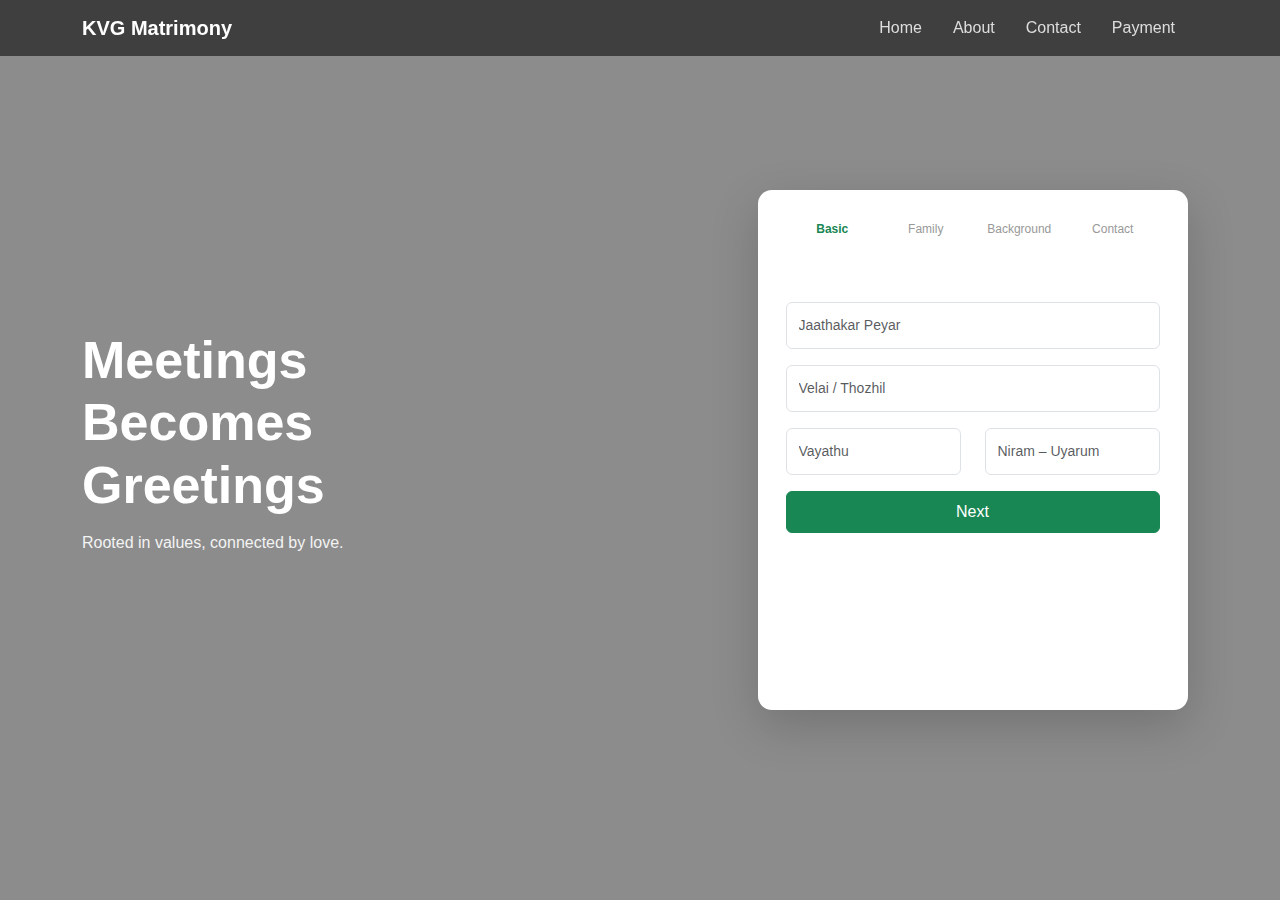
<file: matri.html>
<!DOCTYPE html>
<html lang="en">
<head>
  <meta charset="UTF-8">
  <title>Matrimony Landing Page</title>

  <!-- Bootstrap -->
  <link href="https://cdn.jsdelivr.net/npm/bootstrap@5.3.2/dist/css/bootstrap.min.css" rel="stylesheet">

  <!-- Custom CSS -->
  <style>
    body {
      margin: 0;
      font-family: "Segoe UI", sans-serif;
    }

    /* NAVBAR */
    .navbar {
      background: rgba(0, 0, 0, 0.55);
      backdrop-filter: blur(6px);
    }

    .navbar-brand {
      font-weight: 600;
      color: #fff !important;
    }

    .nav-link {
      color: #ddd !important;
      margin-right: 15px;
    }

    .nav-link:hover {
      color: #fff !important;
    }

    /* HERO SECTION */
    .hero {
      background: url("https://images.unsplash.com/photo-1506744038136-46273834b3fb") center/cover no-repeat;
      height: 100vh;
      position: relative;
      color: white;
    }

    .hero::before {
      content: "";
      position: absolute;
      inset: 0;
      background: rgba(0,0,0,0.45);
    }

    .hero-content {
      position: relative;
      z-index: 2;
    }

    .hero-title {
      font-size: 52px;
      font-weight: 600;
      line-height: 1.2;
    }

    .hero-sub {
      margin-top: 15px;
      font-size: 16px;
      opacity: 0.9;
    }

    /* FORM BOX */
    .form-box {
      background: #fff;
      width: 430px;
      min-height: 520px;
      padding: 30px 28px;
      border-radius: 14px;
    }

    .form-title {
      font-weight: 600;
      margin-bottom: 20px;
    }

    .form-control {
      padding: 12px;
      font-size: 14px;
    }

    .form-step {
      display: none;
    }

    .form-step.active {
      display: block;
    }

    .step-indicator {
      display: flex;
      justify-content: space-between;
      margin-bottom: 25px;
    }

    .step-indicator div {
      flex: 1;
      text-align: center;
      font-size: 12px;
      color: #999;
    }

    .step-indicator .active {
      color: #198754;
      font-weight: 600;
    }

    @media (max-width: 992px) {
      .hero {
        height: auto;
        padding: 80px 0;
      }

      .form-box {
        width: 100%;
      }
    }
  </style>
</head>
<body>

<!-- NAVBAR -->
<nav class="navbar navbar-expand-lg fixed-top">
  <div class="container">
    <a class="navbar-brand" href="#">KVG Matrimony</a>

    <button class="navbar-toggler bg-light" type="button" data-bs-toggle="collapse" data-bs-target="#navMenu">
      <span class="navbar-toggler-icon"></span>
    </button>

    <div class="collapse navbar-collapse" id="navMenu">
      <ul class="navbar-nav ms-auto">
        <li class="nav-item"><a class="nav-link" href="#">Home</a></li>
        <li class="nav-item"><a class="nav-link" href="#">About</a></li>
        <li class="nav-item"><a class="nav-link" href="#">Contact</a></li>
        <li class="nav-item"><a class="nav-link" href="#">Payment</a></li>
      </ul>
    </div>
  </div>
</nav>

<!-- HERO -->
<section class="hero d-flex align-items-center">
  <div class="container hero-content">
    <div class="row align-items-center">

      <!-- LEFT TEXT -->
      <div class="col-lg-7 mb-5 mb-lg-0">
        <h1 class="hero-title">
          Meetings<br>
          Becomes<br>
          Greetings
        </h1>
        <p class="hero-sub">
          Rooted in values, connected by love.
        </p>
      </div>

      <!-- RIGHT FORM -->
      <div class="col-lg-5 d-flex justify-content-center">
        <div class="form-box shadow-lg">

          <!-- STEPS HEADER -->
          <div class="step-indicator">
            <div class="active">Basic</div>
            <div>Family</div>
            <div>Background</div>
            <div>Contact</div>
          </div>

          <!-- STEP 1 -->
          <div class="form-step active">
            <h6 class="form-title">Personal Details</h6>

            <input class="form-control mb-3" placeholder="Jaathakar Peyar">
            <input class="form-control mb-3" placeholder="Velai / Thozhil">

            <div class="row">
              <div class="col-6">
                <input class="form-control mb-3" placeholder="Vayathu">
              </div>
              <div class="col-6">
                <input class="form-control mb-3" placeholder="Niram – Uyarum">
              </div>
            </div>

            <button class="btn btn-success w-100 py-2" onclick="nextStep()">Next</button>
          </div>

          <!-- STEP 2 -->
          <div class="form-step">
            <h6 class="form-title">Family Details</h6>

            <input class="form-control mb-3" placeholder="Thanthai Peyar / Thozhil">
            <input class="form-control mb-3" placeholder="Thaayar Peyar">
            <input class="form-control mb-3" placeholder="Udanpirappu Vivaram">

            <div class="d-flex gap-2">
              <button class="btn btn-outline-secondary w-50" onclick="prevStep()">Back</button>
              <button class="btn btn-success w-50" onclick="nextStep()">Next</button>
            </div>
          </div>

          <!-- STEP 3 -->
          <div class="form-step">
            <h6 class="form-title">Background & Income</h6>

            <input class="form-control mb-3" placeholder="Jaathi / Kulam">
            <input class="form-control mb-3" placeholder="Kula Deivam & Oor">
            <input class="form-control mb-3" placeholder="Maatha Varumanam">
            <input class="form-control mb-3" placeholder="Idara Varumanam">

            <div class="d-flex gap-2">
              <button class="btn btn-outline-secondary w-50" onclick="prevStep()">Back</button>
              <button class="btn btn-success w-50" onclick="nextStep()">Next</button>
            </div>
          </div>

          <!-- STEP 4 -->
          <div class="form-step">
            <h6 class="form-title">Contact & Expectations</h6>

            <textarea class="form-control mb-3" placeholder="Ethirpaarppu"></textarea>
            <input class="form-control mb-3" placeholder="Address with Pincode">
            <input class="form-control mb-3" placeholder="Mobile Number">

            <div class="d-flex gap-2">
              <button class="btn btn-outline-secondary w-50" onclick="prevStep()">Back</button>
              <button class="btn btn-primary w-50">Submit</button>
            </div>
          </div>

        </div>
      </div>

    </div>
  </div>
</section>

<!-- JS -->
<script>
  let currentStep = 0;
  const steps = document.querySelectorAll(".form-step");
  const indicators = document.querySelectorAll(".step-indicator div");

  function showStep(step) {
    steps.forEach((s, i) => s.classList.toggle("active", i === step));
    indicators.forEach((d, i) => d.classList.toggle("active", i === step));
  }

  function nextStep() {
    if (currentStep < steps.length - 1) {
      currentStep++;
      showStep(currentStep);
    }
  }

  function prevStep() {
    if (currentStep > 0) {
      currentStep--;
      showStep(currentStep);
    }
  }
</script>

<script src="https://cdn.jsdelivr.net/npm/bootstrap@5.3.2/dist/js/bootstrap.bundle.min.js"></script>
</body>
</html>
</file>
